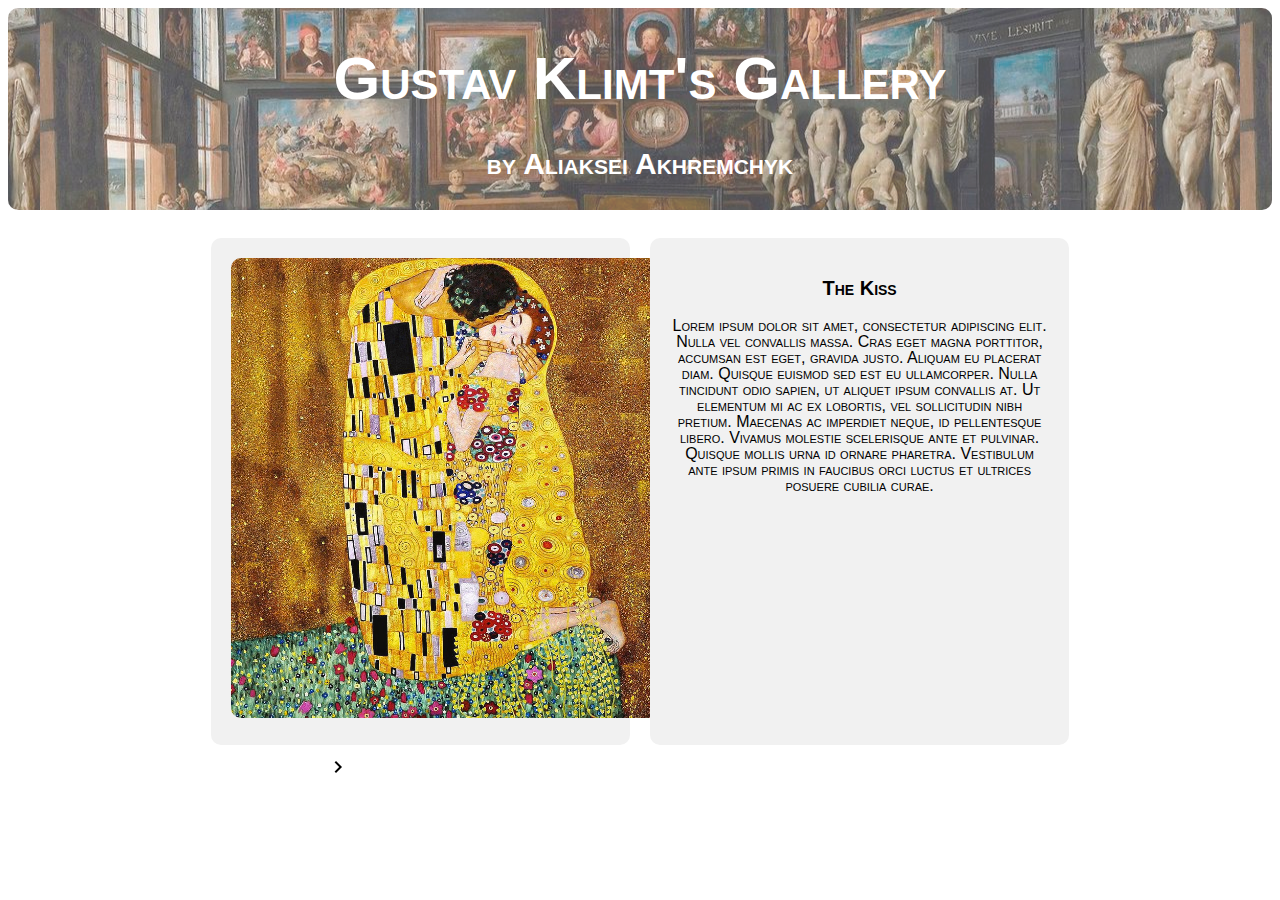
<file: 1_the_kiss.html>
<!DOCTYPE html>
<html lang="en">
<head>
    <meta charset="UTF-8">
    <meta name="viewport" content="width=device-width, initial-scale=1.0">
    <link rel="stylesheet" href="index.css">
    <title>Gallery</title>
</head>
<body>

    <a href="index.html" style="text-decoration: none;">
        <div class="header">
            <h1>Gustav Klimt's Gallery</h1>
            <p>by Aliaksei Akhremchyk</p>
        </div>
    </a>

    <br>

    <div class="flex-container2">
        <div>
            <img src="media/the kiss.jpg" class="fullpic">
        </div>  

        <div>
            <p class="title">The Kiss</p>
            <p class="description">Lorem ipsum dolor sit amet, consectetur adipiscing elit. Nulla vel convallis massa. Cras eget magna porttitor, accumsan est eget, gravida justo. Aliquam eu placerat diam. Quisque euismod sed est eu ullamcorper. Nulla tincidunt odio sapien, ut aliquet ipsum convallis at. Ut elementum mi ac ex lobortis, vel sollicitudin nibh pretium. Maecenas ac imperdiet neque, id pellentesque libero. Vivamus molestie scelerisque ante et pulvinar. Quisque mollis urna id ornare pharetra. Vestibulum ante ipsum primis in faucibus orci luctus et ultrices posuere cubilia curae.</p>
        </div>          
    </div>  

   <div class="nav-next">
       <a href='2_golden_tears.html'><img src="media/navigation next.png"></a>
   </div>

</body>
</html>
</file>
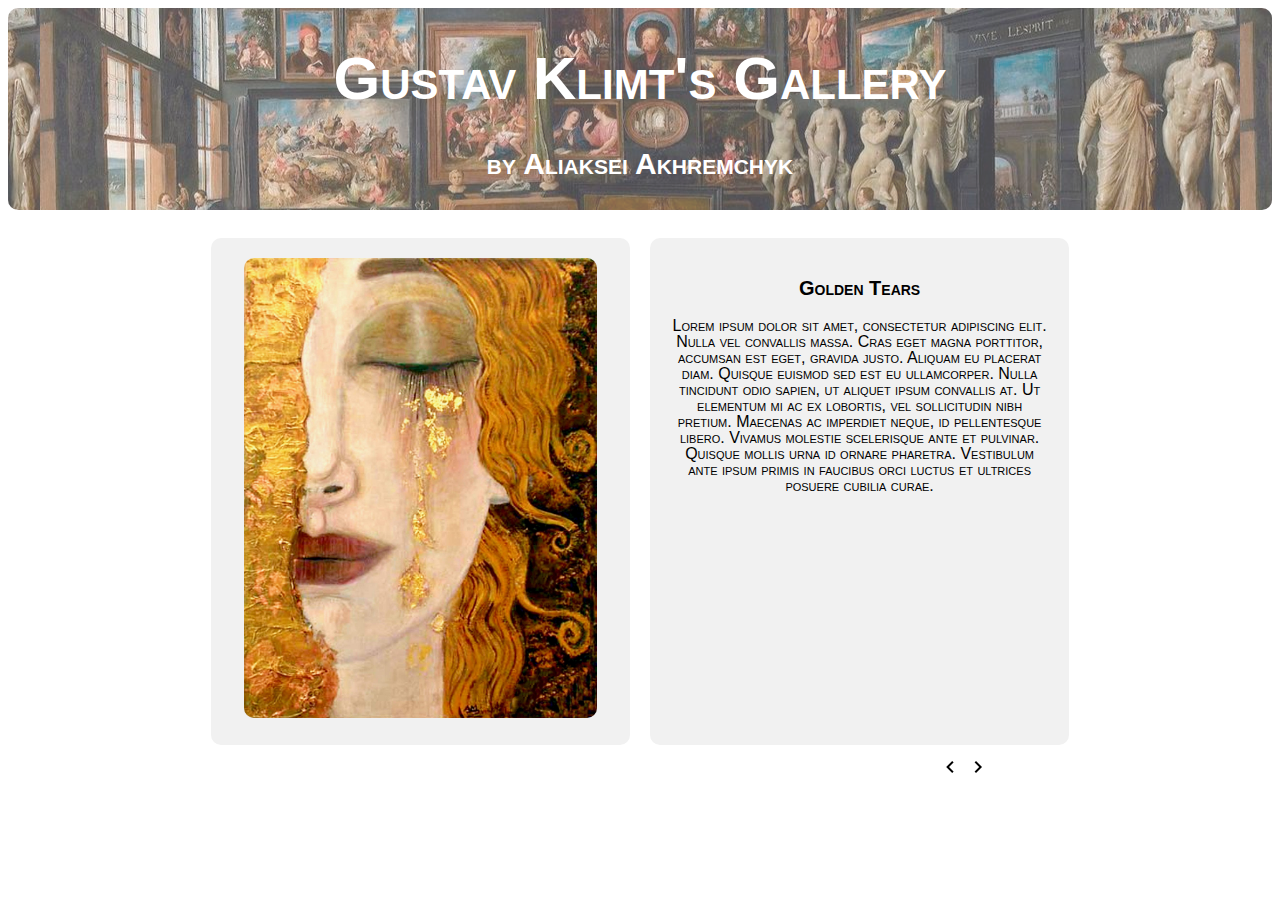
<file: 2_golden_tears.html>
<!DOCTYPE html>
<html lang="en">
<head>
    <meta charset="UTF-8">
    <meta name="viewport" content="width=device-width, initial-scale=1.0">
    <link rel="stylesheet" href="index.css">
    <title>Gallery</title>
</head>
<body>

    <a href="index.html" style="text-decoration: none;">
        <div class="header">
            <h1>Gustav Klimt's Gallery</h1>
            <p>by Aliaksei Akhremchyk</p>
        </div>
    </a>

    <br>

    <div class="flex-container2">
        <div>
            <img src="media/golden tears.jpg" class="fullpic">
        </div>  

        <div>
            <p class="title">Golden Tears</p>
            <p class="description">Lorem ipsum dolor sit amet, consectetur adipiscing elit. Nulla vel convallis massa. Cras eget magna porttitor, accumsan est eget, gravida justo. Aliquam eu placerat diam. Quisque euismod sed est eu ullamcorper. Nulla tincidunt odio sapien, ut aliquet ipsum convallis at. Ut elementum mi ac ex lobortis, vel sollicitudin nibh pretium. Maecenas ac imperdiet neque, id pellentesque libero. Vivamus molestie scelerisque ante et pulvinar. Quisque mollis urna id ornare pharetra. Vestibulum ante ipsum primis in faucibus orci luctus et ultrices posuere cubilia curae.</p>
        </div>          
    </div>  

    <div class="navigation">
        <a href='1_the_kiss.html'><img src="media/navigation before.png"></a>
        <a href='3_houses_at_unterach.html'><img src="media/navigation next.png"></a>
    </div>

</body>
</html>
</file>
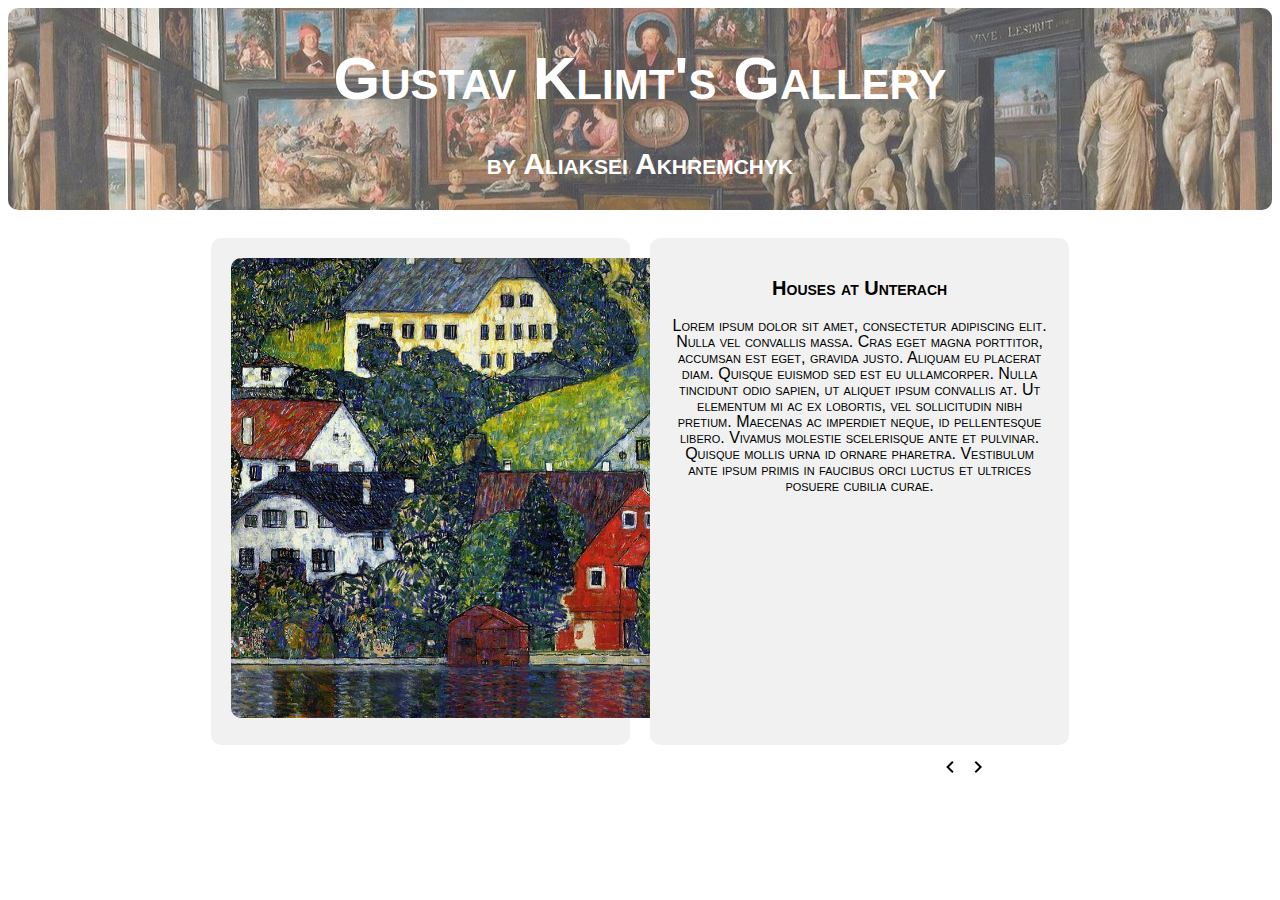
<file: 3_houses_at_unterach.html>
<!DOCTYPE html>
<html lang="en">
<head>
    <meta charset="UTF-8">
    <meta name="viewport" content="width=device-width, initial-scale=1.0">
    <link rel="stylesheet" href="index.css">
    <title>Gallery</title>
</head>
<body>

    <a href="index.html" style="text-decoration: none;">
        <div class="header">
            <h1>Gustav Klimt's Gallery</h1>
            <p>by Aliaksei Akhremchyk</p>
        </div>
    </a>

    <br>

    <div class="flex-container2">
        <div>
            <img src="media/houses at unterach.jpg" class="fullpic">
        </div>  

        <div>
            <p class="title">Houses at Unterach</p>
            <p class="description">Lorem ipsum dolor sit amet, consectetur adipiscing elit. Nulla vel convallis massa. Cras eget magna porttitor, accumsan est eget, gravida justo. Aliquam eu placerat diam. Quisque euismod sed est eu ullamcorper. Nulla tincidunt odio sapien, ut aliquet ipsum convallis at. Ut elementum mi ac ex lobortis, vel sollicitudin nibh pretium. Maecenas ac imperdiet neque, id pellentesque libero. Vivamus molestie scelerisque ante et pulvinar. Quisque mollis urna id ornare pharetra. Vestibulum ante ipsum primis in faucibus orci luctus et ultrices posuere cubilia curae.</p>
        </div>          
    </div>  

    <div class="navigation">
        <a href='2_golden_tears.html'><img src="media/navigation before.png"></a>
        <a href='4_fruit_garden_with_roses.html'><img src="media/navigation next.png"></a>
    </div>

</body>
</html>
</file>
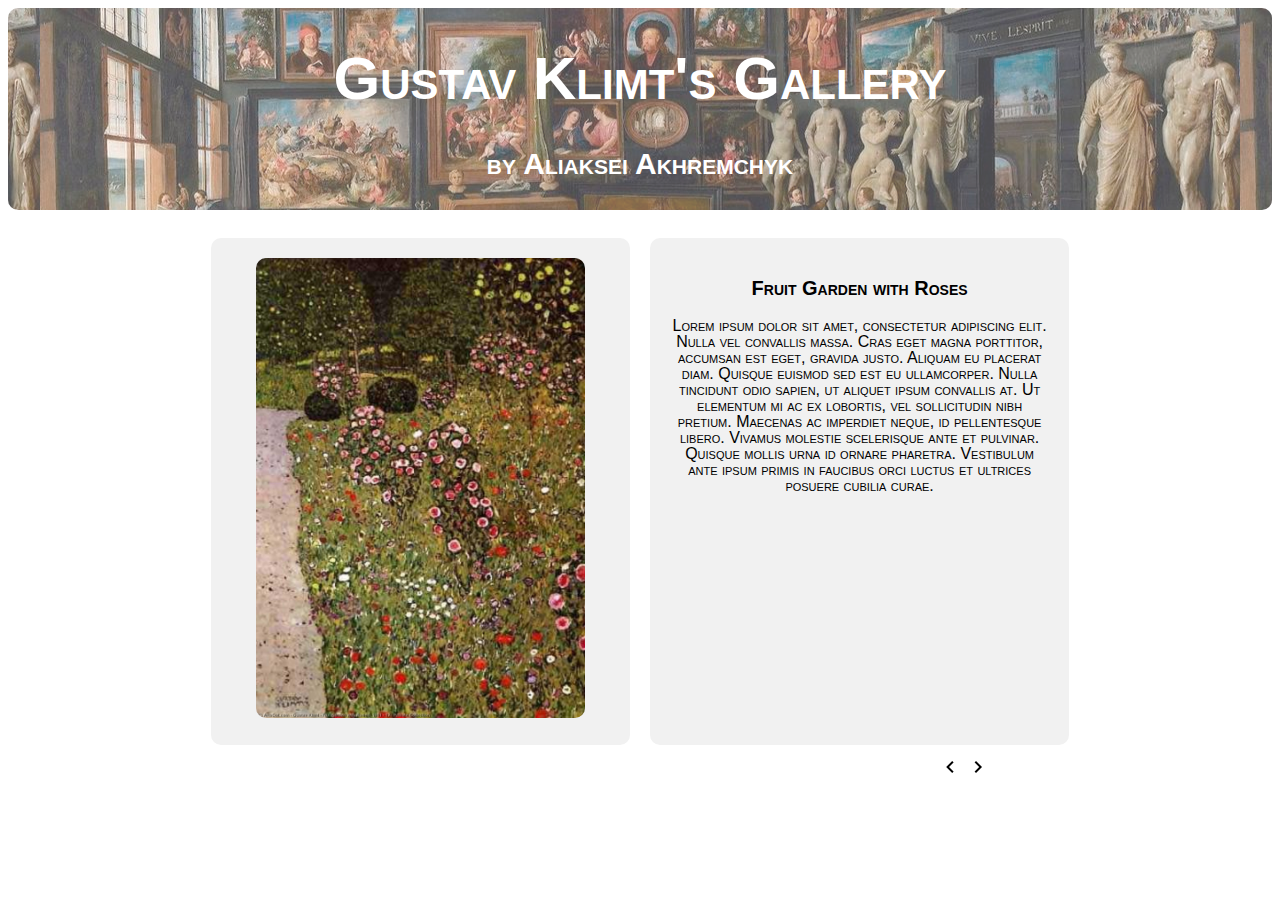
<file: 4_fruit_garden_with_roses.html>
<!DOCTYPE html>
<html lang="en">
<head>
    <meta charset="UTF-8">
    <meta name="viewport" content="width=device-width, initial-scale=1.0">
    <link rel="stylesheet" href="index.css">
    <title>Gallery</title>
</head>
<body>

    <a href="index.html" style="text-decoration: none;">
        <div class="header">
            <h1>Gustav Klimt's Gallery</h1>
            <p>by Aliaksei Akhremchyk</p>
        </div>
    </a>

    <br>

    <div class="flex-container2">
        <div>
            <img src="media/fruit garden with roses.jfif" class="fullpic">
        </div>  

        <div>
            <p class="title">Fruit Garden with Roses</p>
            <p class="description">Lorem ipsum dolor sit amet, consectetur adipiscing elit. Nulla vel convallis massa. Cras eget magna porttitor, accumsan est eget, gravida justo. Aliquam eu placerat diam. Quisque euismod sed est eu ullamcorper. Nulla tincidunt odio sapien, ut aliquet ipsum convallis at. Ut elementum mi ac ex lobortis, vel sollicitudin nibh pretium. Maecenas ac imperdiet neque, id pellentesque libero. Vivamus molestie scelerisque ante et pulvinar. Quisque mollis urna id ornare pharetra. Vestibulum ante ipsum primis in faucibus orci luctus et ultrices posuere cubilia curae.</p>
        </div>          
    </div>  

    <div class="navigation">
        <a href='3_houses_at_unterach.html'><img src="media/navigation before.png"></a>
        <a href='5_apple_tree.html'><img src="media/navigation next.png"></a>
    </div>

</body>
</html>
</file>
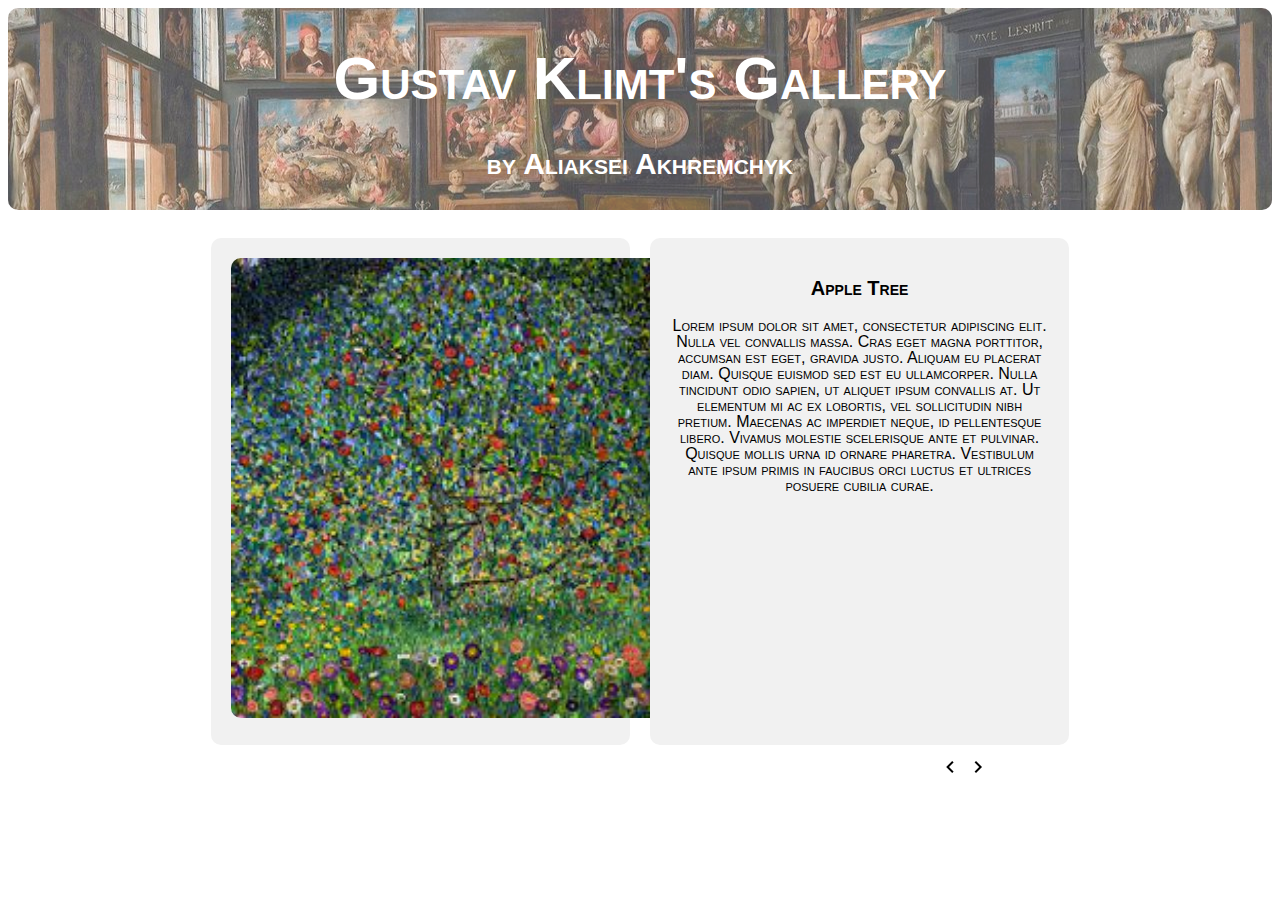
<file: 5_apple_tree.html>
<!DOCTYPE html>
<html lang="en">
<head>
    <meta charset="UTF-8">
    <meta name="viewport" content="width=device-width, initial-scale=1.0">
    <link rel="stylesheet" href="index.css">
    <title>Gallery</title>
</head>
<body>

    <a href="index.html" style="text-decoration: none;">
        <div class="header">
            <h1>Gustav Klimt's Gallery</h1>
            <p>by Aliaksei Akhremchyk</p>
        </div>
    </a>

    <br>

    <div class="flex-container2">
        <div>
            <img src="media/apple tree.jfif" class="fullpic">
        </div>  

        <div>
            <p class="title">Apple Tree</p>
            <p class="description">Lorem ipsum dolor sit amet, consectetur adipiscing elit. Nulla vel convallis massa. Cras eget magna porttitor, accumsan est eget, gravida justo. Aliquam eu placerat diam. Quisque euismod sed est eu ullamcorper. Nulla tincidunt odio sapien, ut aliquet ipsum convallis at. Ut elementum mi ac ex lobortis, vel sollicitudin nibh pretium. Maecenas ac imperdiet neque, id pellentesque libero. Vivamus molestie scelerisque ante et pulvinar. Quisque mollis urna id ornare pharetra. Vestibulum ante ipsum primis in faucibus orci luctus et ultrices posuere cubilia curae.</p>
        </div>          
    </div>  

    <div class="navigation">
        <a href='4_fruit_garden_with_roses.html'><img src="media/navigation before.png"></a>
        <a href='6_lady_with_fan.html'><img src="media/navigation next.png"></a>
    </div>

</body>
</html>
</file>
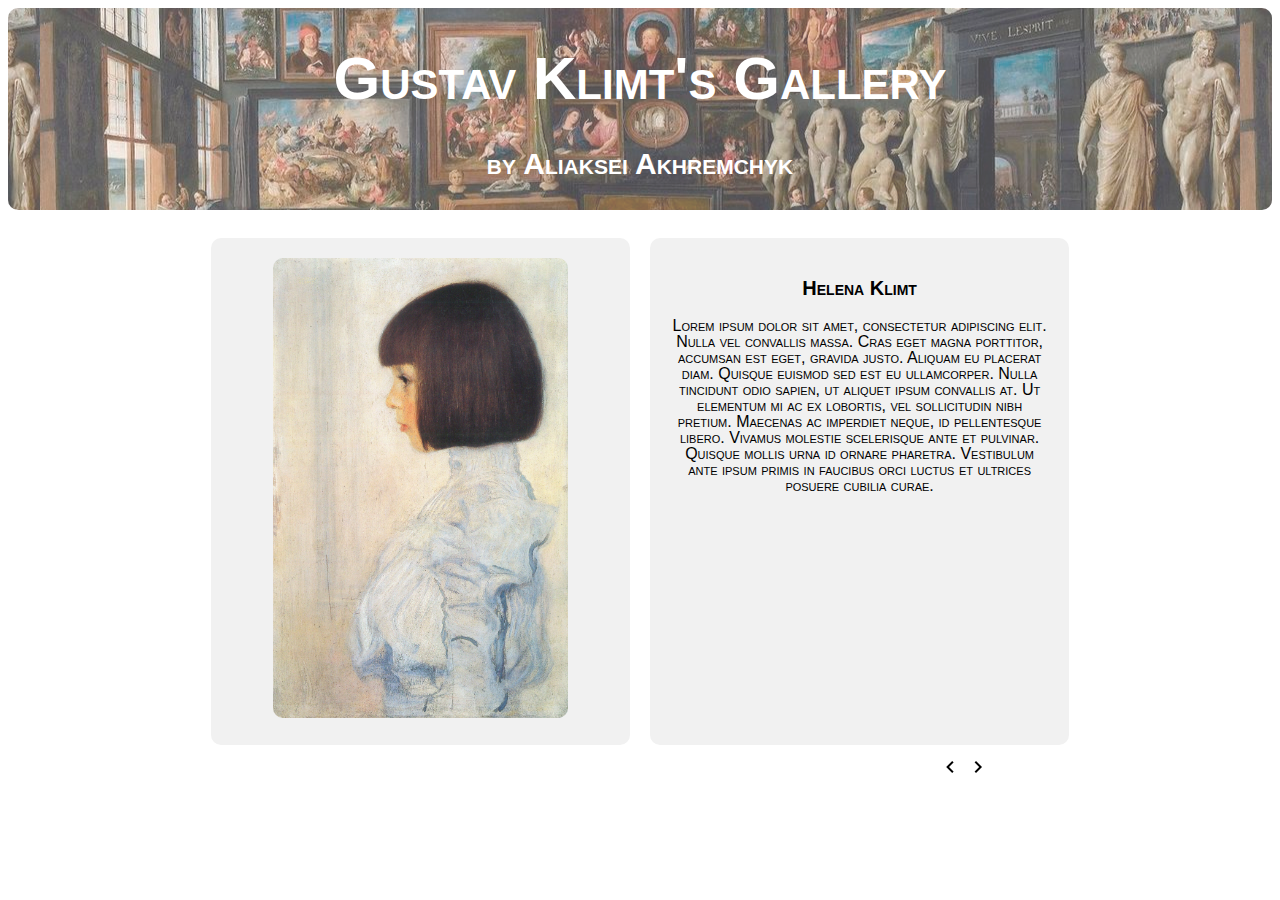
<file: 7_helena_klimt.html>
<!DOCTYPE html>
<html lang="en">
<head>
    <meta charset="UTF-8">
    <meta name="viewport" content="width=device-width, initial-scale=1.0">
    <link rel="stylesheet" href="index.css">
    <title>Gallery</title>
</head>
<body>

    <a href="index.html" style="text-decoration: none;">
        <div class="header">
            <h1>Gustav Klimt's Gallery</h1>
            <p>by Aliaksei Akhremchyk</p>
        </div>
    </a>

    <br>

    <div class="flex-container2">
        <div>
            <img src="media/helena klimt.jpg" class="fullpic">
        </div>  

        <div>
            <p class="title">Helena Klimt</p>
            <p class="description">Lorem ipsum dolor sit amet, consectetur adipiscing elit. Nulla vel convallis massa. Cras eget magna porttitor, accumsan est eget, gravida justo. Aliquam eu placerat diam. Quisque euismod sed est eu ullamcorper. Nulla tincidunt odio sapien, ut aliquet ipsum convallis at. Ut elementum mi ac ex lobortis, vel sollicitudin nibh pretium. Maecenas ac imperdiet neque, id pellentesque libero. Vivamus molestie scelerisque ante et pulvinar. Quisque mollis urna id ornare pharetra. Vestibulum ante ipsum primis in faucibus orci luctus et ultrices posuere cubilia curae.</p>
        </div>          
    </div>  

    <div class="navigation">
        <a href='6_lady_with_fan.html'><img src="media/navigation before.png"></a>
        <a href='8_sonja_knips.html'><img src="media/navigation next.png"></a>
    </div>

</body>
</html>
</file>
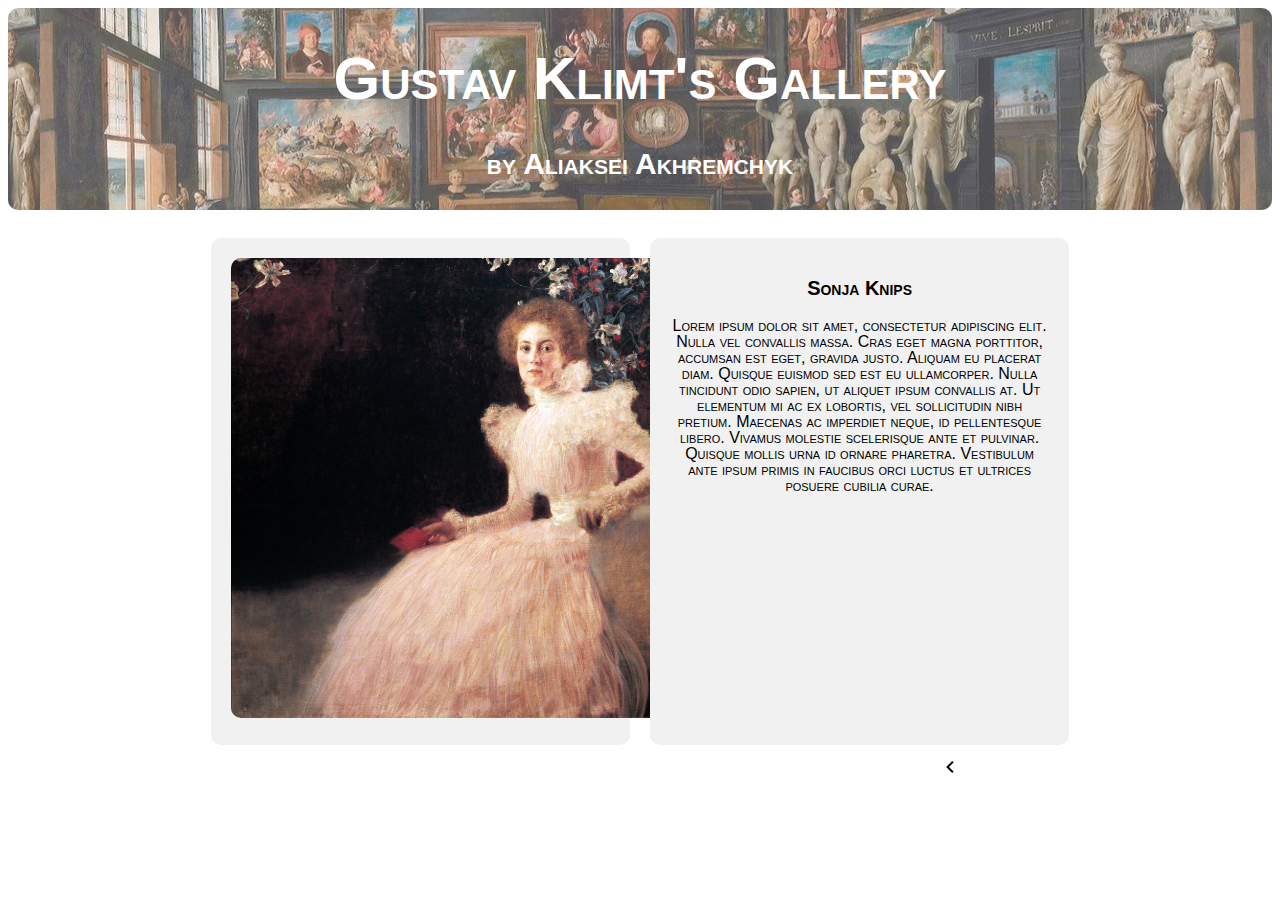
<file: 8_sonja_knips.html>
<!DOCTYPE html>
<html lang="en">
<head>
    <meta charset="UTF-8">
    <meta name="viewport" content="width=device-width, initial-scale=1.0">
    <link rel="stylesheet" href="index.css">
    <title>Gallery</title>
</head>
<body>

    <a href="index.html" style="text-decoration: none;">
        <div class="header">
            <h1>Gustav Klimt's Gallery</h1>
            <p>by Aliaksei Akhremchyk</p>
        </div>
    </a>

    <br>

    <div class="flex-container2">
        <div>
            <img src="media/sonja knips.jpg" class="fullpic">
        </div>  

        <div>
            <p class="title">Sonja Knips</p>
            <p class="description">Lorem ipsum dolor sit amet, consectetur adipiscing elit. Nulla vel convallis massa. Cras eget magna porttitor, accumsan est eget, gravida justo. Aliquam eu placerat diam. Quisque euismod sed est eu ullamcorper. Nulla tincidunt odio sapien, ut aliquet ipsum convallis at. Ut elementum mi ac ex lobortis, vel sollicitudin nibh pretium. Maecenas ac imperdiet neque, id pellentesque libero. Vivamus molestie scelerisque ante et pulvinar. Quisque mollis urna id ornare pharetra. Vestibulum ante ipsum primis in faucibus orci luctus et ultrices posuere cubilia curae.</p>
        </div>          
    </div>  

    <div class="nav-before">
        <a href='7_helena_klimt.html'><img src="media/navigation before.png"></a>
    </div>

</body>
</html>
</file>
<file: index.css>
.header {
    padding: 1px;
    background-image: url('media/gallery.JPG');
    background-position: center;
    opacity: 0.7;
    color: white;
    font: small-caps bold 24px/1 sans-serif;
    font-size: 30px;
    border-radius: 10px;
    text-align: center;
}

.flex-container {
    display: flex; 
    flex-wrap: wrap;  
    justify-content: center;
}

.flex-container2 {
    display: flex; 
    flex-wrap: wrap;  
    justify-content: center;
}
  
.flex-container > div {
    background-color: #f1f1f1;
    margin: 10px;
    padding: 20px;
    font-size: 30px;
    text-align: center;
    border-radius: 10px;
    width: 25%;
}

.flex-container2 > div {
    background-color: #f1f1f1;
    margin: 10px;
    padding: 20px;
    font-size: 30px;
    text-align: center;
    border-radius: 10px;
    width: 30%;
}

.pic {
    height: 320px;
    max-width: fit-content;
    border-radius: 10px;
}

.fullpic {
    height: 460px;
    max-width: fit-content;
    border-radius: 10px;
}

.description {
    font: small-caps 16px/1 sans-serif;
}

.title {
    font: small-caps bold 20px/1 sans-serif;
}

.nav-next{
    position: relative;
    margin-right: 922px;
    text-align: right;
}

.nav-before{
    position: relative;
    margin-left: 930px;
    text-align: left;
}

.navigation {
    display: block;
    margin-left: 930px;
    
    justify-content: space-between;
  }
</file>
